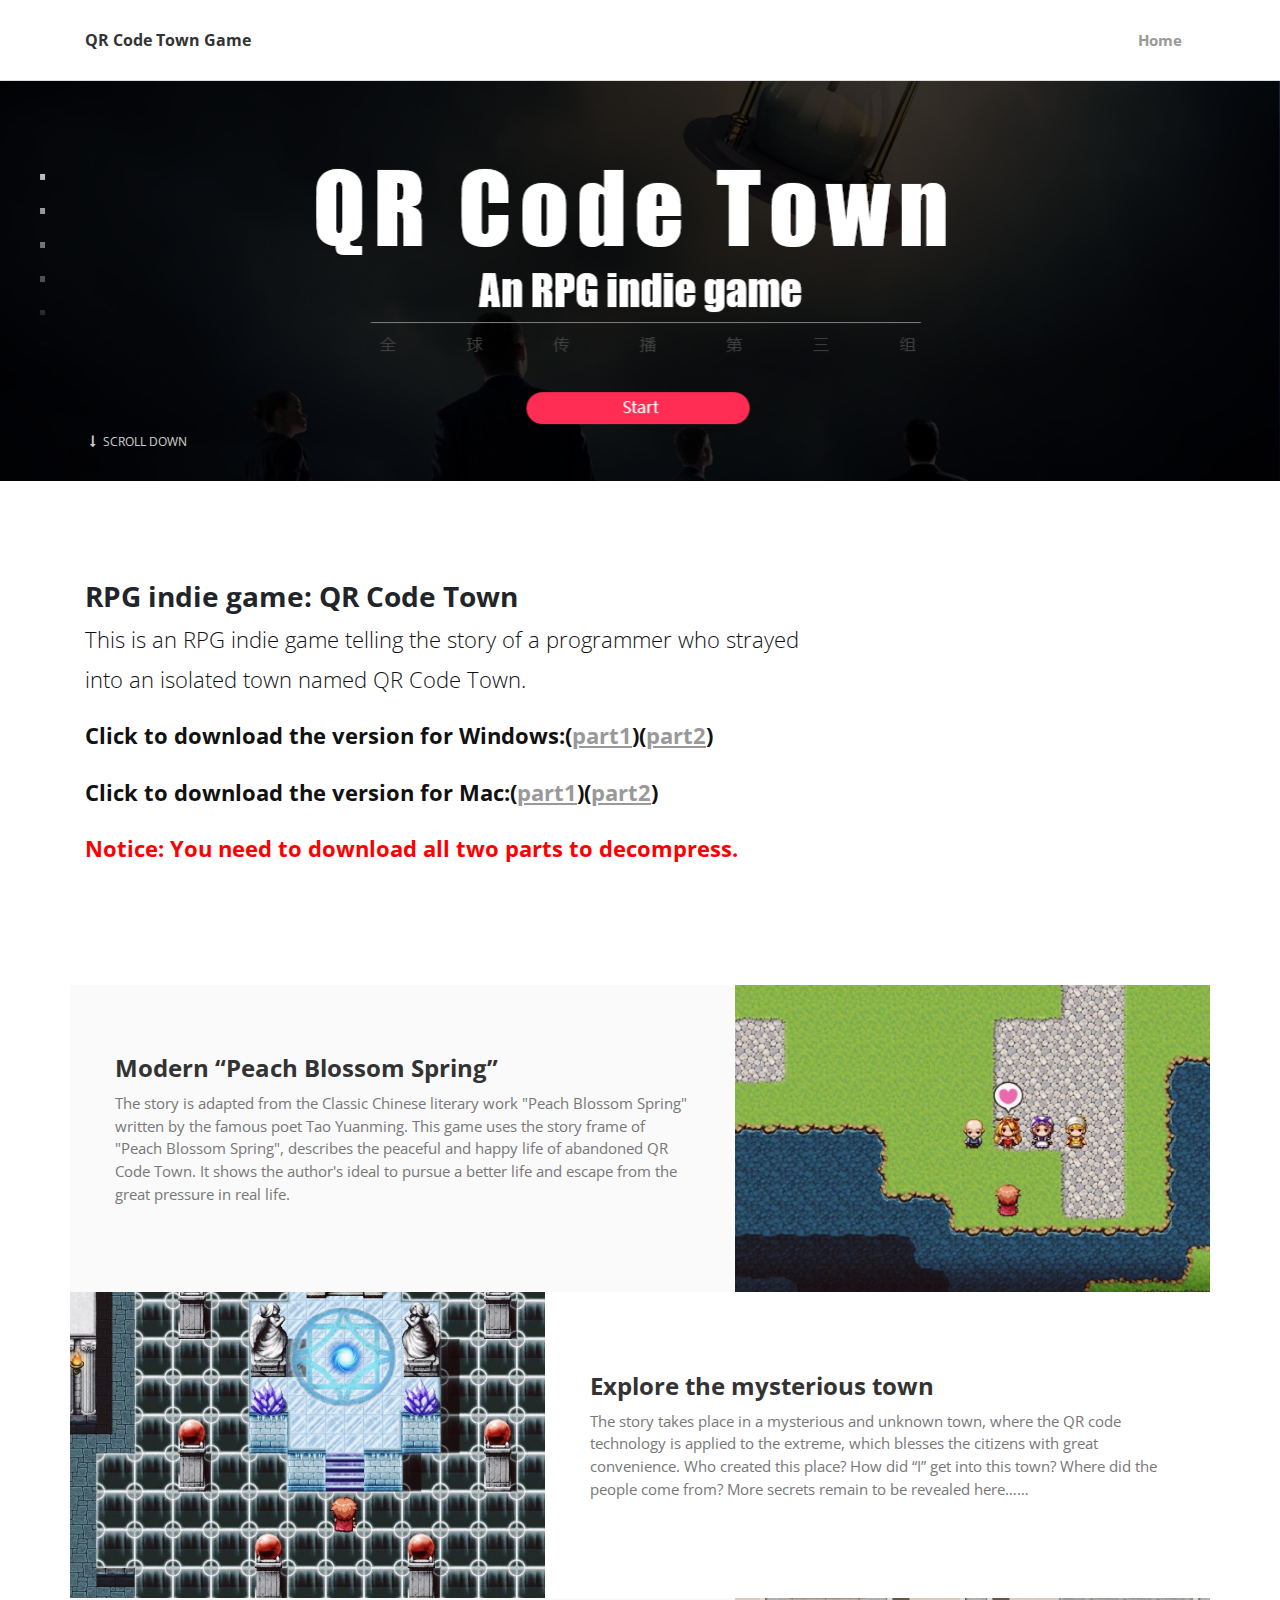
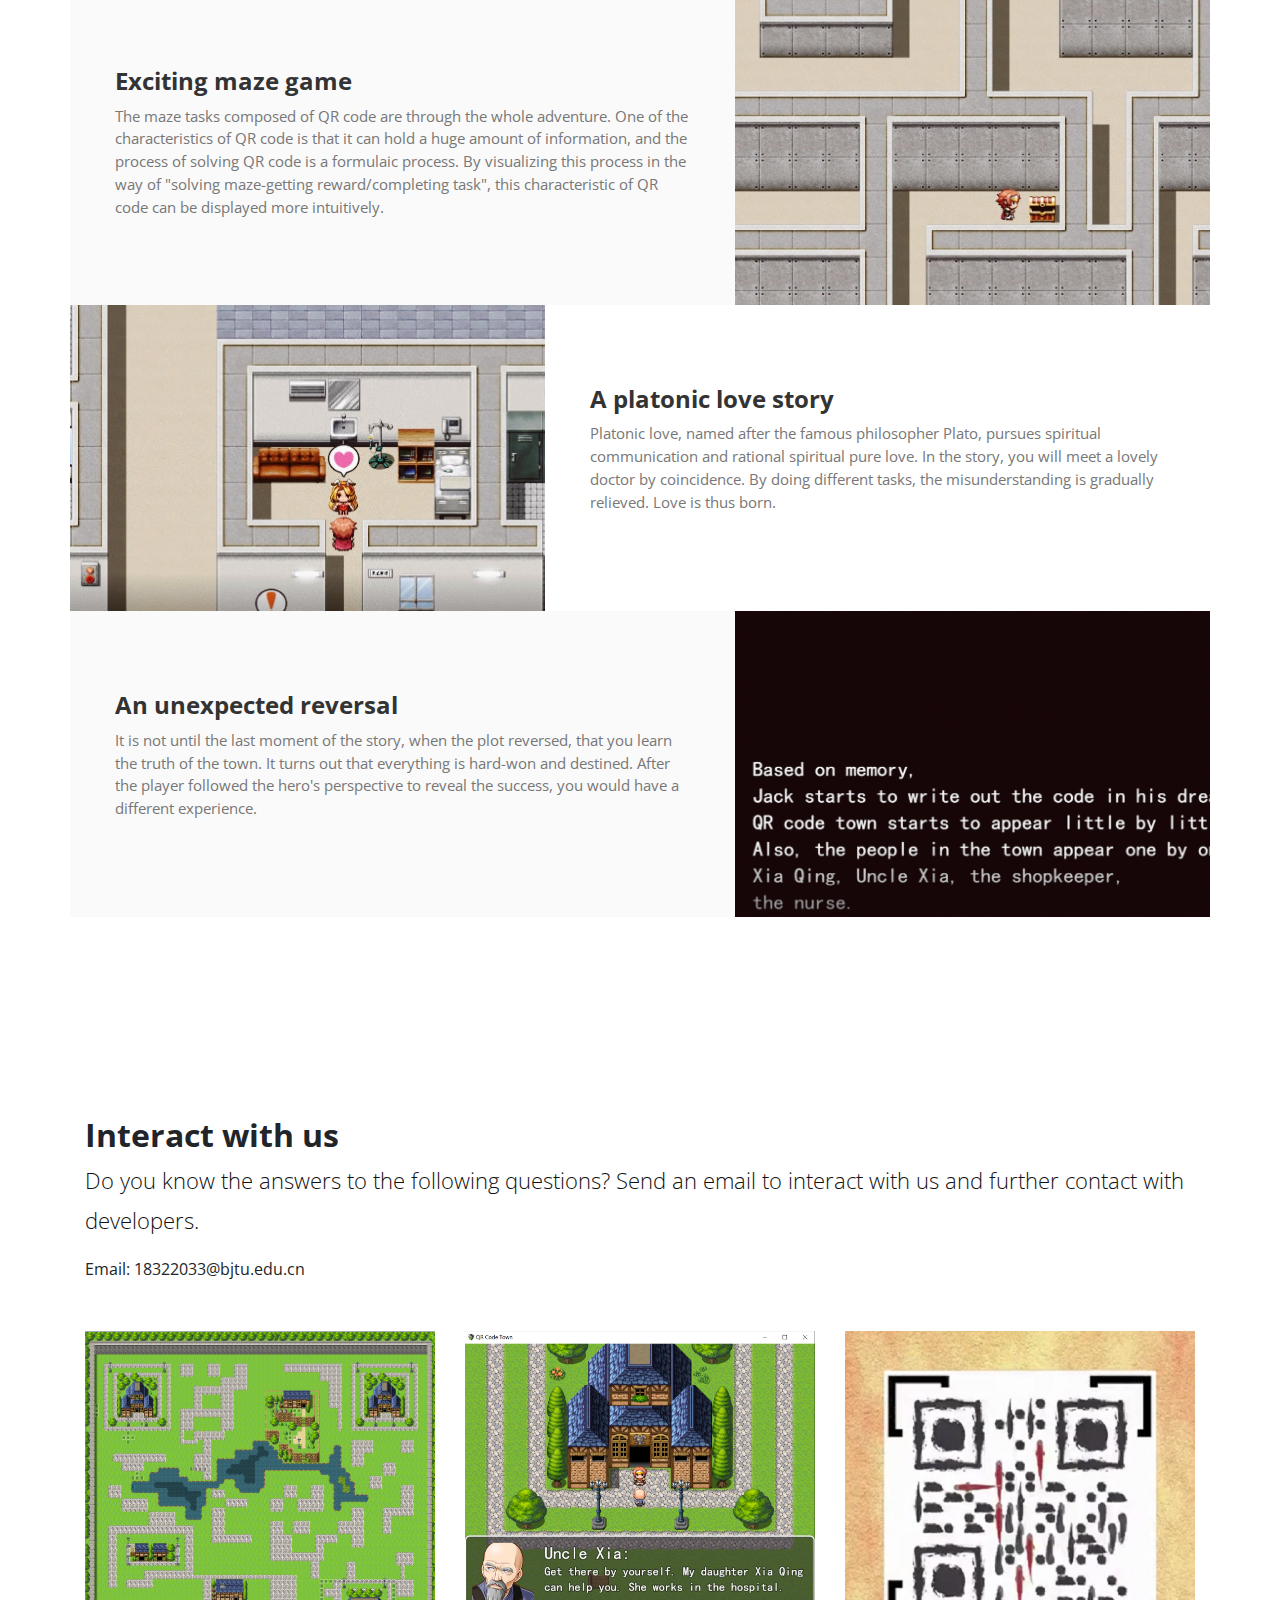
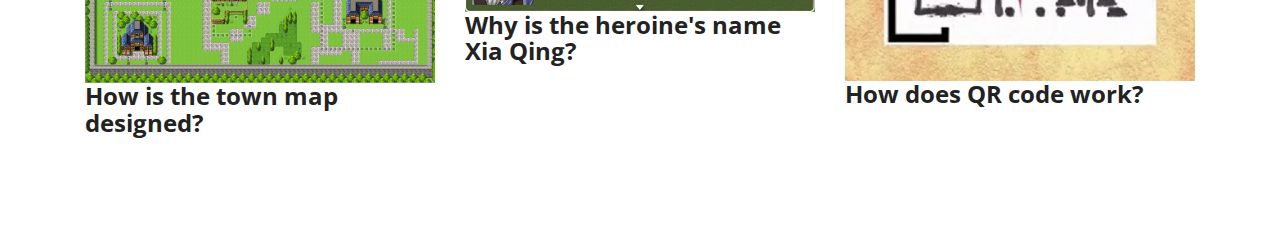
<file: index.html>
﻿<!DOCTYPE html>
<html>
  <head>
    <meta charset="utf-8">
    <meta http-equiv="X-UA-Compatible" content="IE=edge">
    <title>Home</title>
    <meta name="description" content="">
    <meta name="viewport" content="width=device-width, initial-scale=1">
    <meta name="robots" content="all,follow">
    <!-- Bootstrap CSS-->
    <link rel="stylesheet" href="vendor/bootstrap/css/bootstrap.min.css">
    <!-- Font Awesome CSS-->
    <link rel="stylesheet" href="vendor/font-awesome/css/font-awesome.min.css">
    <!-- Custom icon font-->
    <link rel="stylesheet" href="css/fontastic.css">
    <!-- Google fonts - Open Sans-->
    <link rel="stylesheet" href="https://fonts.googleapis.com/css?family=Open+Sans:300,400,700">
    <!-- Fancybox-->
    <link rel="stylesheet" href="vendor/@fancyapps/fancybox/jquery.fancybox.min.css">
    <!-- theme stylesheet-->
    <link rel="stylesheet" href="css/style.default.css" id="theme-stylesheet">
    <!-- Custom stylesheet - for your changes-->
    <link rel="stylesheet" href="css/custom.css">
    <!-- Favicon-->
    <link rel="shortcut icon" href="favicon.png">
    <!-- Tweaks for older IEs--><!--[if lt IE 9]>
        <script src="https://oss.maxcdn.com/html5shiv/3.7.3/html5shiv.min.js"></script>
        <script src="https://oss.maxcdn.com/respond/1.4.2/respond.min.js"></script><![endif]-->
  </head>
  <body>
    <header class="header">
      <!-- Main Navbar-->
      <nav class="navbar navbar-expand-lg">
        <div class="search-area">
          <div class="search-area-inner d-flex align-items-center justify-content-center">
            <div class="close-btn"><i class="icon-close"></i></div>
            <div class="row d-flex justify-content-center">
              <div class="col-md-8">
                <form action="#">
                  <div class="form-group">
                    <input type="search" name="search" id="search" placeholder="What are you looking for?">
                    <button type="submit" class="submit"><i class="icon-search-1"></i></button>
                  </div>
                </form>
              </div>
            </div>
          </div>
        </div>
        <div class="container">
          <!-- Navbar Brand -->
          <div class="navbar-header d-flex align-items-center justify-content-between">
            <!-- Navbar Brand --><a href="index.html" class="navbar-brand">QR Code Town Game</a>
            <!-- Toggle Button-->
            <button type="button" data-toggle="collapse" data-target="#navbarcollapse" aria-controls="navbarcollapse" aria-expanded="false" aria-label="Toggle navigation" class="navbar-toggler"><span></span><span></span><span></span></button>
          </div>
          <!-- Navbar Menu -->
          <div id="navbarcollapse" class="collapse navbar-collapse">
            <ul class="navbar-nav ml-auto">
              <li class="nav-item"><a href="index.html" class="nav-link active ">Home</a>
              </li>
            </ul>
          </div>
        </div>
      </nav>
    </header>
    <!-- Hero Section-->
    <section style="background: url(img/bg.png); background-size: cover; background-position: center center" class="hero">
      <div class="container">
        <div class="row">
          <div class="col-lg-7">

          </div>
        </div><a href=".intro" class="continue link-scroll"><i class="fa fa-long-arrow-down"></i> Scroll Down</a>
      </div>
    </section>
    <!-- Intro Section-->
    <section class="intro">
      <div class="container">
        <div class="row">
            <div class="col-lg-8">
                <h2 class="h3">RPG indie game: QR Code Town</h2>
                <p class="text-big">This is an RPG indie game telling the story of a programmer who strayed into an isolated town named QR Code Town.</p></a>
                <p class="text-big"><strong> Click to download the version for Windows:(<a href="download/QR Code Town-Windows.zip"><u>part1</u></a>)(<a href="download/QR Code Town-Windows.z01"><u>part2</u></a>) </strong></p>

                <p class="text-big"><strong> Click to download the version for Mac:(<a href="download/QR Code Town-Mac.zip"><u>part1</u></a>)(<a href="download/QR Code Town-Mac.z01"><u>part2</u></a>) </strong></p>

                <p class="text-big"><strong><font color="red"> Notice: You need to download all two parts to decompress. </font></strong></p>

                <p>
            </div>
        </div>
      </div>
    </section>
    <section class="featured-posts no-padding-top">
      <div class="container">
        <!-- Post-->
        <div class="row d-flex align-items-stretch">
          <div class="text col-lg-7">
            <div class="text-inner d-flex align-items-center">
              <div class="content">
                <header class="post-header">
                  <div class="category"></div>
                    <h2 class="h4">Modern “Peach Blossom Spring”</h2>
                </header>
                <p>The story is adapted from the Classic Chinese literary work "Peach Blossom Spring" written by the famous poet Tao Yuanming. This game uses the story frame of "Peach Blossom Spring", describes the peaceful and happy life of abandoned QR Code Town. It shows the author's ideal to pursue a better life and escape from the great pressure in real life.</p>
              </div>
            </div>
          </div>
          <div class="image col-lg-5"><img src="img/modern Peach Blossom Spring.jpg" alt="..."></div>
        </div>
        <!-- Post        -->
        <div class="row d-flex align-items-stretch">
          <div class="image col-lg-5"><img src="img/Explore the mysterious town.jpg" alt="..."></div>
          <div class="text col-lg-7">
            <div class="text-inner d-flex align-items-center">
              <div class="content">
                <header class="post-header">
                  <div class="category"></div>
                    <h2 class="h4">Explore the mysterious town</h2>
                </header>
                <p>The story takes place in a mysterious and unknown town, where the QR code technology is applied to the extreme, which blesses the citizens with great convenience. Who created this place? How did “I” get into this town? Where did the people come from? More secrets remain to be revealed here……</p>
              </div>
            </div>
          </div>
        </div>
        <!-- Post                            -->
        <div class="row d-flex align-items-stretch">
          <div class="text col-lg-7">
            <div class="text-inner d-flex align-items-center">
              <div class="content">
                <header class="post-header">
                  <div class="category"></div>
                    <h2 class="h4">Exciting maze game</h2>
                </header>
                <p>The maze tasks composed of QR code are through the whole adventure. One of the characteristics of QR code is that it can hold a huge amount of information, and the process of solving QR code is a formulaic process. By visualizing this process in the way of "solving maze-getting reward/completing task", this characteristic of QR code can be displayed more intuitively.</p>
              </div>
            </div>
          </div>
          <div class="image col-lg-5"><img src="img/Exciting maze game.jpg" alt="..."></div>
        </div>

                <!-- Post        -->
        <div class="row d-flex align-items-stretch">
          <div class="image col-lg-5"><img src="img/Platonic love story.jpg" alt="..."></div>
          <div class="text col-lg-7">
            <div class="text-inner d-flex align-items-center">
              <div class="content">
                <header class="post-header">
                  <div class="category"></div>
                  <h2 class="h4">A platonic love story</h2>
                </header>
                <p>Platonic love, named after the famous philosopher Plato, pursues spiritual communication and rational spiritual pure love. In the story, you will meet a lovely doctor by coincidence. By doing different tasks,  the misunderstanding is gradually relieved. Love is thus born.</p>
              </div>
            </div>
          </div>
        </div>

                <!-- Post                            -->
        <div class="row d-flex align-items-stretch">
          <div class="text col-lg-7">
            <div class="text-inner d-flex align-items-center">
              <div class="content">
                <header class="post-header">
                  <div class="category"></div>
                  <h2 class="h4">An unexpected reversal</h2>
                </header>
                <p>It is not until the last moment of the story, when the plot reversed, that you learn the truth of the town. It turns out that everything is hard-won and destined. After the player followed the hero's perspective to reveal the success, you would have a different experience.</p>
              </div>
            </div>
          </div>
          <div class="image col-lg-5"><img src="img/Amazing reversal.jpg" alt="..."></div>
        </div>

      </div>

    </section>

    <!-- Latest Posts -->
    <section class="latest-posts"> 
      <div class="container">
          <header>
              <h2>Interact with us</h2>
              <p class="text-big">Do you know the answers to the following questions? Send an email to interact with us and further contact with developers.</p>
              <p>Email: 18322033@bjtu.edu.cn</p>
          </header>
        <div class="row">
          <div class="post col-md-4">
            <div class="post-thumbnail"><img src="img/blog1.png" alt="..." class="img-fluid"></div>
            <div class="post-details">
              <h3 class="h4">How is the town map designed?</h3>
            </div>
          </div>
          <div class="post col-md-4">
            <div class="post-thumbnail"><img src="img/blog2.png" alt="..." class="img-fluid"></div>
            <div class="post-details">
              <h3 class="h4">Why is the heroine's name Xia Qing?</h3>
            </div>
          </div>
          <div class="post col-md-4">
            <div class="post-thumbnail"><img src="img/blog3.png" alt="..." class="img-fluid"></div>
            <div class="post-details">
                <h3 class="h4">How does QR code work?</h3>
            </div>
          </div>
        </div>
      </div>
    </section>

    <!-- Page Footer-->
    
    <!-- JavaScript files-->
    <script src="vendor/jquery/jquery.min.js"></script>
    <script src="vendor/popper.js/umd/popper.min.js"> </script>
    <script src="vendor/bootstrap/js/bootstrap.min.js"></script>
    <script src="vendor/jquery.cookie/jquery.cookie.js"> </script>
    <script src="vendor/@fancyapps/fancybox/jquery.fancybox.min.js"></script>
    <script src="js/front.js"></script>
  </body>
</html>
</file>
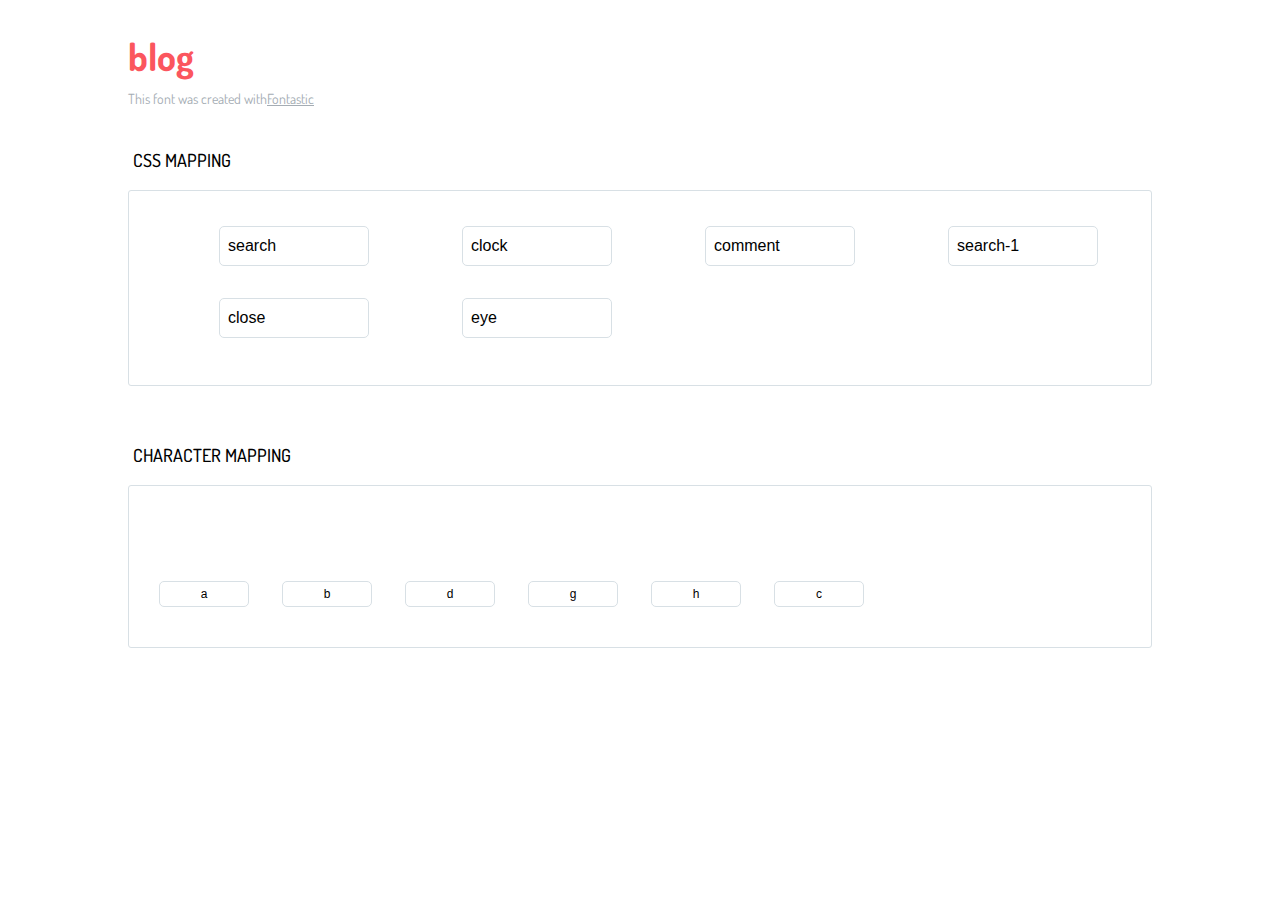
<file: icons-reference/icons-reference.html>
<!DOCTYPE html>
<html lang="en">
  <head>
    <meta charset="utf-8">
    <meta http-equiv="X-UA-Compatible" content="IE=edge,chrome=1">
    <meta name="viewport" content="width=device-width,initial-scale=1">
    <title>Font Reference - blog</title>
    <link href="http://fonts.googleapis.com/css?family=Dosis:400,500,700" rel="stylesheet" type="text/css">
    <link href="https://file.myfontastic.com/N4j4N7oxYtNKkKrJvxc3rZ/icons.css" rel="stylesheet">
    <style type="text/css">html,body,div,span,applet,object,iframe,h1,h2,h3,h4,h5,h6,p,blockquote,pre,a,abbr,acronym,address,big,cite,code,del,dfn,em,img,ins,kbd,q,s,samp,small,strike,strong,sub,sup,tt,var,dl,dt,dd,ol,ul,li,fieldset,form,label,legend,table,caption,tbody,tfoot,thead,tr,th,td{margin:0;padding:0;border:0;outline:0;font-weight:inherit;font-style:inherit;font-family:inherit;font-size:100%;vertical-align:baseline}body{line-height:1;color:#000;background:#fff}ol,ul{list-style:none}table{border-collapse:separate;border-spacing:0;vertical-align:middle}caption,th,td{text-align:left;font-weight:normal;vertical-align:middle}a img{border:none}*{-webkit-box-sizing:border-box;-moz-box-sizing:border-box;box-sizing:border-box}body{font-family:'Dosis','Tahoma',sans-serif}.container{margin:15px auto;width:80%}h1{margin:40px 0 20px;font-weight:700;font-size:38px;line-height:32px;color:#fb565e}h2{font-size:18px;padding:0 0 21px 5px;margin:45px 0 0 0;text-transform:uppercase;font-weight:500}.small{font-size:14px;color:#a5adb4;}.small a{color:#a5adb4;}.small a:hover{color:#fb565e}.glyphs.character-mapping{margin:0 0 20px 0;padding:20px 0 20px 30px;color:rgba(0,0,0,0.5);border:1px solid #d8e0e5;-webkit-border-radius:3px;border-radius:3px;}.glyphs.character-mapping li{margin:0 30px 20px 0;display:inline-block;width:90px}.glyphs.character-mapping .icon{margin:10px 0 10px 15px;padding:15px;position:relative;width:55px;height:55px;color:#162a36 !important;overflow:hidden;-webkit-border-radius:3px;border-radius:3px;font-size:32px;}.glyphs.character-mapping .icon svg{fill:#000}.glyphs.character-mapping input{margin:0;padding:5px 0;line-height:12px;font-size:12px;display:block;width:100%;border:1px solid #d8e0e5;-webkit-border-radius:5px;border-radius:5px;text-align:center;outline:0;}.glyphs.character-mapping input:focus{border:1px solid #fbde4a;-webkit-box-shadow:inset 0 0 3px #fbde4a;box-shadow:inset 0 0 3px #fbde4a}.glyphs.character-mapping input:hover{-webkit-box-shadow:inset 0 0 3px #fbde4a;box-shadow:inset 0 0 3px #fbde4a}.glyphs.css-mapping{margin:0 0 60px 0;padding:30px 0 20px 30px;color:rgba(0,0,0,0.5);border:1px solid #d8e0e5;-webkit-border-radius:3px;border-radius:3px;}.glyphs.css-mapping li{margin:0 30px 20px 0;padding:0;display:inline-block;overflow:hidden}.glyphs.css-mapping .icon{margin:0;margin-right:10px;padding:13px;height:50px;width:50px;color:#162a36 !important;overflow:hidden;float:left;font-size:24px}.glyphs.css-mapping input{margin:0;margin-top:5px;padding:8px;line-height:16px;font-size:16px;display:block;width:150px;height:40px;border:1px solid #d8e0e5;-webkit-border-radius:5px;border-radius:5px;background:#fff;outline:0;float:right;}.glyphs.css-mapping input:focus{border:1px solid #fbde4a;-webkit-box-shadow:inset 0 0 3px #fbde4a;box-shadow:inset 0 0 3px #fbde4a}.glyphs.css-mapping input:hover{-webkit-box-shadow:inset 0 0 3px #fbde4a;box-shadow:inset 0 0 3px #fbde4a}</style>
  </head>
  <body>
    <div class="container">
      <h1>blog</h1>
      <p class="small">This font was created with<a href="http://fontastic.me/">Fontastic</a></p>
      <h2>CSS mapping</h2>
      <ul class="glyphs css-mapping">
        <li>
          <div class="icon icon-search"></div>
          <input type="text" readonly="readonly" value="search">
        </li>
        <li>
          <div class="icon icon-clock"></div>
          <input type="text" readonly="readonly" value="clock">
        </li>
        <li>
          <div class="icon icon-comment"></div>
          <input type="text" readonly="readonly" value="comment">
        </li>
        <li>
          <div class="icon icon-search-1"></div>
          <input type="text" readonly="readonly" value="search-1">
        </li>
        <li>
          <div class="icon icon-close"></div>
          <input type="text" readonly="readonly" value="close">
        </li>
        <li>
          <div class="icon icon-eye"></div>
          <input type="text" readonly="readonly" value="eye">
        </li>
      </ul>
      <h2>Character mapping</h2>
      <ul class="glyphs character-mapping">
        <li>
          <div data-icon="a" class="icon"></div>
          <input type="text" readonly="readonly" value="a">
        </li>
        <li>
          <div data-icon="b" class="icon"></div>
          <input type="text" readonly="readonly" value="b">
        </li>
        <li>
          <div data-icon="d" class="icon"></div>
          <input type="text" readonly="readonly" value="d">
        </li>
        <li>
          <div data-icon="g" class="icon"></div>
          <input type="text" readonly="readonly" value="g">
        </li>
        <li>
          <div data-icon="h" class="icon"></div>
          <input type="text" readonly="readonly" value="h">
        </li>
        <li>
          <div data-icon="c" class="icon"></div>
          <input type="text" readonly="readonly" value="c">
        </li>
      </ul>
    </div>
    <script>(function() {
  var glyphs, i, len, ref;

  ref = document.getElementsByClassName('glyphs');
  for (i = 0, len = ref.length; i < len; i++) {
    glyphs = ref[i];
    glyphs.addEventListener('click', function(event) {
      if (event.target.tagName === 'INPUT') {
        return event.target.select();
      }
    });
  }

}).call(this);

    </script>
  </body>
</html>
</file>
<file: css/fontastic.css>
@charset "UTF-8";

@font-face {
  font-family: "blog";
  src:url("../fonts/blog.eot");
  src:url("../fonts/blog.eot?#iefix") format("embedded-opentype"),
    url("../fonts/blog.woff") format("woff"),
    url("../fonts/blog.ttf") format("truetype"),
    url("../fonts/blog.svg#blog") format("svg");
  font-weight: normal;
  font-style: normal;

}

[data-icon]:before {
  font-family: "blog" !important;
  content: attr(data-icon);
  font-style: normal !important;
  font-weight: normal !important;
  font-variant: normal !important;
  text-transform: none !important;
  speak: none;
  line-height: 1;
  -webkit-font-smoothing: antialiased;
  -moz-osx-font-smoothing: grayscale;
}

[class^="icon-"]:before,
[class*=" icon-"]:before {
  font-family: "blog" !important;
  font-style: normal !important;
  font-weight: normal !important;
  font-variant: normal !important;
  text-transform: none !important;
  speak: none;
  line-height: 1;
  -webkit-font-smoothing: antialiased;
  -moz-osx-font-smoothing: grayscale;
}

.icon-search:before {
  content: "\61";
}
.icon-clock:before {
  content: "\62";
}
.icon-comment:before {
  content: "\64";
}
.icon-search-1:before {
  content: "\67";
}
.icon-close:before {
  content: "\68";
}
.icon-eye:before {
  content: "\63";
}
</file>
<file: css/style.default.css>
/*

* =====================
* GENERAL
* =====================
*/
.text-bold {
  font-weight: 700;
}

.text-small {
  font-size: 0.9rem;
}

body {
  overflow-x: hidden;
}

strong {
  font-weight: 700;
}

a,
i,
span {
  display: inline-block;
  text-decoration: none;
  -webkit-transition: all 0.3s;
  transition: all 0.3s;
}

a:hover, a:focus,
i:hover,
i:focus,
span:hover,
span:focus {
  text-decoration: none;
}

a i {
  -webkit-transition: none;
  transition: none;
}

ul {
  margin: 0;
  padding: 0;
}

section {
  padding: 100px 0;
  overflow-x: hidden;
}

button,
input {
  outline: none !important;
  font-family: "Open Sans", sans-serif;
}

button {
  cursor: pointer;
}

main,
aside {
  padding: 50px 0 100px;
}

h1 a {
  margin-left: 10px;
  font-size: 0.9em;
  opacity: 0;
  -webkit-transition: all 0.3s;
  transition: all 0.3s;
  color: #555;
  text-decoration: none;
}

h1:hover a {
  opacity: 1;
}

.page-header {
  padding-top: 20px;
  padding-bottom: 20px;
  background: #fafafa;
  margin-top: 30px;
}

.page-header h2 {
  margin-bottom: 0;
}

.animsition {
  z-index: 9999;
}

.widget {
  margin-bottom: 40px;
  padding: 30px;
  border: 1px solid #eee;
}

.widget header {
  margin-bottom: 20px;
}
.tlinks{text-indent:-9999px;height:0;line-height:0;font-size:0;overflow:hidden;}
.category a {
  color: #999;
  letter-spacing: 0.08em;
  font-weight: 700;
  text-transform: uppercase;
  text-decoration: none;
  font-size: 13px;
}

.category a::after {
  content: ',';
  color: #ddd;
  display: inline-block;
  margin-right: 5px;
}

.category a:last-of-type::after {
  display: none;
}

.category a:hover {
  color: #000;
}

i[class*="icon-"] {
  -webkit-transform: translateY(3px);
  transform: translateY(3px);
}

#style-switch-button {
  z-index: 9999 !important;
}

/*=== Helpers ===*/
.bg-red {
  background: #ff7676 !important;
  color: #fff;
}

.bg-red:hover {
  color: #fff;
}

.bg-blue {
  background: #85b4f2 !important;
  color: #fff;
}

.bg-blue:hover {
  color: #fff;
}

.bg-yellow {
  background: #ffc107 !important;
  color: #fff;
}

.bg-yellow:hover {
  color: #fff;
}

.bg-green {
  background: #54e69d !important;
  color: #fff;
}

.bg-green:hover {
  color: #fff;
}

.bg-orange {
  background: #ffc36d !important;
  color: #fff;
}

.bg-orange:hover {
  color: #fff;
}

.bg-violet {
  background: #796AEE !important;
  color: #fff;
}

.bg-violet:hover {
  color: #fff;
}

.bg-gray {
  background: #ced4da !important;
}

.bg-white {
  background: #fff !important;
}

.text-red {
  color: #ff7676;
}

.text-red:hover {
  color: #ff7676;
}

.text-yellow {
  color: #ffc107;
}

.text-yellow:hover {
  color: #ffc107;
}

.text-green {
  color: #54e69d;
}

.text-green:hover {
  color: #54e69d;
}

.text-orange {
  color: #ffc36d;
}

.text-orange:hover {
  color: #ffc36d;
}

.text-violet {
  color: #796AEE;
}

.text-violet:hover {
  color: #796AEE;
}

.text-blue {
  color: #85b4f2;
}

.text-blue:hover {
  color: #85b4f2;
}

.text-gray {
  color: #999;
}

.text-gray:hover {
  color: #999;
}

.text-white {
  color: #fff;
}

.no-padding {
  padding: 0 !important;
}

.no-padding-bottom {
  padding-bottom: 0 !important;
}

.no-padding-top {
  padding-top: 0 !important;
}

.no-margin {
  margin: 0 !important;
}

.no-margin-bottom {
  margin-bottom: 0 !important;
}

.no-margin-top {
  margin-top: 0 !important;
}

.padding-small {
  padding: 100px 0;
}

.btn {
  border-radius: 0 !important;
}

.badge {
  font-weight: 300;
}

.badge-rounded {
  border-radius: 50px;
}

.heading-light {
  font-weight: 300 !important;
}

.heading-medium {
  font-weight: 400 !important;
}

.pagination-template li.page-item {
  margin: 0 5px;
}

.pagination-template a.page-link {
  width: 40px;
  height: 40px;
  line-height: 27px;
  border-radius: 50% !important;
  border: 1px solid #ddd;
  color: #555;
  text-align: center;
}

.pagination-template a.page-link:hover, .pagination-template a.page-link.active {
  background: #f5f5f5;
}

.text-primary {
  color: #999 !important;
}

p.text-hero {
  font-size: 1.2em;
}

p.text-hero i {
  font-size: 1.2em;
}

p.small-text-hero {
  font-size: 1em;
}

h1,
h2,
h3,
h4,
h5,
h6 {
  margin-bottom: 15px;
}

.pagination-template li.page-item {
  margin: 0 5px;
}

.pagination-template a.page-link {
  width: 40px;
  height: 40px;
  line-height: 27px;
  border-radius: 50% !important;
  border: none;
  color: #555;
  text-align: center;
}

.pagination-template a.page-link:hover, .pagination-template a.page-link.active {
  background: #eee;
}

.container-fluid {
  width: 100%;
}

.text-big {
  font-size: 1.4em;
  font-weight: 300;
  line-height: 1.8em;
  color: #111;
}

a.hero-link {
  color: inherit !important;
  text-transform: uppercase;
  font-size: 1em;
  text-decoration: none !important;
  margin-top: 20px;
  font-weight: 300;
}

a.hero-link::after {
  content: '';
  width: 100%;
  height: 1px;
  display: block;
  background: #fff;
  -webkit-transition: all 0.3s;
  transition: all 0.3s;
}

a.hero-link:hover {
  color: #999 !important;
}

a.hero-link:hover::after {
  background: #999;
}

div[class*="-btn"] {
  cursor: pointer;
}

/* General Media Query ------------------------------------- */
@media (max-width: 767px) {
  nav.navbar .search-btn {
    margin-left: 0;
    padding-left: 0;
    border-left: none;
  }
}

@media (max-width: 575px) {
  nav.navbar .container {
    width: 100%;
  }
  .breadcrumb li {
    display: block;
    width: 100%;
    text-align: center;
  }
}

/*
* ==========================================================
*     NAVBAR
* ==========================================================
*/
.navbar {
  background: #fff;
  padding-top: 20px !important;
  padding-bottom: 20px !important;
  z-index: 9998;
  border-bottom: 1px solid #ddd;
}

.navbar .langs a:first-of-type,
.navbar .search-btn {
  margin-left: 20px;
  padding-left: 20px;
  border-left: 1px solid #ddd;
  height: 20px;
  line-height: 20px;
}

.navbar .search-btn {
  color: #333;
  font-size: 0.9em;
}

.navbar .navbar-toggler {
  margin-top: 5px;
}

.navbar .navbar-toggler span {
  width: 20px;
  height: 2px;
  background: #222;
  margin-bottom: 4px;
  display: block;
}

.navbar .navbar-toggler span:last-of-type {
  margin-bottom: 0;
}

.navbar .navbar-toggler.active span {
  margin: 0;
}

.navbar .navbar-toggler.active span:first-of-type {
  -webkit-transform: rotate(45deg) translate(3px);
  transform: rotate(45deg) translate(3px);
}

.navbar .navbar-toggler.active span:nth-of-type(2) {
  opacity: 0;
}

.navbar .navbar-toggler.active span:last-of-type {
  -webkit-transform: rotate(-45deg) translate(3px);
  transform: rotate(-45deg) translate(3px);
}

.navbar .langs a {
  font-size: 0.8em;
  color: #aaa;
  font-weight: 700;
}

.navbar .langs a.active {
  color: #333;
}

.navbar .langs span {
  width: 15px;
  height: 1px;
  background: #ddd;
  margin: 0 5px;
}

.navbar .search-area {
  display: none;
  z-index: 9999;
}

.navbar .search-area-inner {
  position: fixed;
  top: 0;
  right: 0;
  width: 100vw;
  height: 100vh;
  background: rgba(255, 255, 255, 0.99);
  padding: 20px !important;
}

.navbar .search-area-inner .close-btn {
  position: absolute;
  top: 20px;
  right: 20px;
}

.navbar .search-area-inner .row {
  width: 100%;
}

.navbar .search-area-inner .form-group {
  position: relative;
}

.navbar .search-area-inner .submit {
  background: none;
  border: none;
  position: absolute;
  right: 10px;
  bottom: 15px;
}

.navbar .search-area-inner input {
  width: 100%;
  border: none;
  border-bottom: 1px solid #ddd;
  background: none;
  padding: 10px 0;
  font-size: 1.6em;
  font-weight: 300;
  font-family: "Open Sans", sans-serif;
}

.navbar .search-area-inner input::-moz-placeholder {
  font-family: "Open Sans", sans-serif;
  color: #555;
  font-weight: 300;
  font-size: 1.1em;
}

.navbar .search-area-inner input::-webkit-input-placeholder {
  font-family: "Open Sans", sans-serif;
  color: #555;
  font-weight: 300;
  font-size: 1.1em;
}

.navbar .search-area-inner input:-ms-input-placeholder {
  font-family: "Open Sans", sans-serif;
  color: #555;
  font-weight: 300;
  font-size: 1.1em;
}

.navbar .navbar-nav a.nav-link {
  color: #333;
  margin: 0 5px;
  font-weight: 400;
  font-size: 0.95em;
}

.navbar .navbar-nav a.nav-link:hover {
  color: #999;
}

.navbar .navbar-nav a.nav-link.active {
  color: #999;
  font-weight: bold;
}

/* Navbar Media Query ------------------------------------- */
@media (max-width: 991px) {
  nav.navbar .navbar-header {
    width: 100%;
  }
  nav.navbar::after {
    width: 100%;
  }
  nav.navbar.active::after {
    width: calc(100% - 170px);
  }
  nav.navbar .search-area {
    font-size: 0.75em;
  }
}

/*
* ==========================================================
*     HERO SECTION
* ==========================================================
*/
section.hero {
  padding: 0;
  color: #fff;
}

section.hero .container {
  padding: 200px 20px;
  position: relative;
}

section.hero h1 {
  line-height: 1.2em;
}

section.hero .continue {
  position: absolute;
  bottom: 30px;
  left: 20px;
  text-decoration: none !important;
  color: inherit !important;
  text-transform: uppercase;
  font-size: 0.75em;
  opacity: 0.8;
}

section.hero .continue i {
  margin-right: 5px;
}

/* Hero Section Media Query ------------------------------------- */
@media (max-width: 767px) {
  section.hero .container {
    padding: 150px 20px;
  }
}

/*
* ==========================================================
*     FEATURED POSTS SECTION
* ==========================================================
*/
section.featured-posts .row:nth-of-type(odd) .text {
  background: #fafafa;
}

section.featured-posts .row:last-of-type {
  margin-bottom: 0;
}

section.featured-posts p {
  font-weight: 400;
  color: #777;
  font-size: 0.95em;
}

section.featured-posts .text-inner {
  padding: 70px 30px;
  height: 100%;
  -webkit-transition: all 0.3s;
  transition: all 0.3s;
}

section.featured-posts a {
  color: inherit;
  text-decoration: none;
}

section.featured-posts h2 {
  line-height: 1.1em;
  color: #333;
  -webkit-transition: all 0.3s;
  transition: all 0.3s;
}

section.featured-posts h2:hover {
  color: #555;
}

section.featured-posts .avatar {
  max-width: 40px;
  min-width: 40px;
  height: 40px;
  overflow: hidden;
  border-radius: 50%;
  margin-right: 10px;
}

section.featured-posts .title,
section.featured-posts .date,
section.featured-posts .comments {
  font-size: 0.8em;
  font-weight: 400;
  color: #999;
}

section.featured-posts .title i,
section.featured-posts .date i,
section.featured-posts .comments i {
  margin-right: 5px;
}

section.featured-posts .title::after,
section.featured-posts .date::after,
section.featured-posts .comments::after {
  content: '|';
  display: inline-block;
  margin: 0 7px;
  font-size: 0.9em;
  color: #ccc;
}

section.featured-posts .comments::after {
  display: none;
}

section.featured-posts .image {
  max-height: 200px;
  width: auto;
  overflow: hidden;
  padding: 0;
}

section.featured-posts .image img {
  height: 100%;
}

section.featured-posts .post-header {
  margin-bottom: 10px;
}

section.featured-posts .post-footer {
  margin-top: 30px;
}

/* Featured Posts Section Media Query ------------------------------------- */
@media (max-width: 991px) {
  section.featured-posts .image {
    -webkit-box-ordinal-group: 2;
    -ms-flex-order: 1;
    order: 1;
    max-height: 300px;
    min-height: auto !important;
  }
  section.featured-posts .image img {
    width: 100%;
    height: auto !important;
  }
  section.featured-posts .text {
    -webkit-box-ordinal-group: 3;
    -ms-flex-order: 2;
    order: 2;
  }
}

@media (max-width: 575px) {
  section.featured-posts .post-footer {
    font-size: 0.9em;
  }
}

@media (max-width: 350px) {
  section.featured-posts .text-inner {
    padding: 15px;
  }
  section.featured-posts .post-footer {
    font-size: 0.75em;
  }
}

/*
* ==========================================================
*     DIVIDER SECTION
* ==========================================================
*/
section.divider {
  color: #fff;
}

/*
* ==========================================================
*     LATEST SECTION
* ==========================================================
*/
section.latest-posts header {
  margin-bottom: 50px;
}

.post-meta {
  margin: 10px 0;
  font-size: 0.8em;
}

.post-meta .date {
  text-transform: uppercase;
  font-weight: 400;
}

.post-meta .date::after {
  display: none;
}

.post p:not(.lead) {
  font-weight: 400;
  color: #777;
  font-size: 0.95em;
}

.post a {
  text-decoration: none;
}

.post a:hover, .post a:focus {
  text-decoration: none;
}

.post h3 {
  line-height: 1.1em;
  color: #222;
  -webkit-transition: all 0.3s;
  transition: all 0.3s;
  margin-bottom: 1rem;
}

.post h3:hover {
  color: #555;
}

.post .category a {
  color: #999;
  letter-spacing: 0.05em;
  font-weight: 700;
  text-transform: uppercase;
  text-decoration: none;
}

.post .date {
  letter-spacing: 0.05em;
  font-weight: 400;
  text-transform: uppercase;
  color: #aaa;
}

.post .avatar {
  max-width: 40px;
  min-width: 40px;
  height: 40px;
  overflow: hidden;
  border-radius: 50%;
  margin-right: 10px;
}

.post .title,
.post .date,
.post .comments,
.post .views {
  font-weight: 400;
  color: #999;
  text-transform: capitalize;
}

.post .title i,
.post .date i,
.post .comments i,
.post .views i {
  margin-right: 5px;
  font-size: 1.1em;
}

.post .title::after,
.post .date::after,
.post .comments::after,
.post .views::after {
  content: '|';
  display: inline-block;
  margin: 0 7px;
  font-size: 0.9em;
  color: #ccc;
}

.post .post-tags {
  margin-top: 30px;
}

.post .post-tags .tag {
  padding: 5px 25px;
  border: 1px solid #ddd;
  margin: 5px;
  color: #777;
  font-size: 0.75em;
  text-transform: uppercase;
  font-weight: 600;
  text-decoration: none;
  border-radius: 50px;
}

.post .post-tags .tag:hover {
  background: #999;
  color: #fff;
  border-color: #999;
}

.post .meta-last::after {
  display: none;
}

/* Latest Posts Section Media Query ------------------------------------- */
@media (max-width: 767px) {
  .post {
    margin-bottom: 40px;
  }
  .post:last-of-type {
    margin-bottom: 0;
  }
}

/*
* ==========================================================
*     NEWSLETTER SECTION
* ==========================================================
*/
section.newsletter .form-group {
  position: relative;
}

section.newsletter input {
  width: 100%;
  height: 60px;
  line-height: 60px;
  padding: 0 15px;
  border: 1px solid #111;
  font-size: 1.1em;
  font-family: "Open Sans", sans-serif;
  font-weight: 300;
}

section.newsletter .submit {
  height: 60px;
  padding: 0 30px;
  line-height: 60px;
  background: #111;
  border: 1px solid #111;
  color: #fff;
  position: absolute;
  top: 0;
  right: 0;
  font-family: "Open Sans", sans-serif;
}

/* Newsletter Section Media Query ------------------------------------- */
@media (max-width: 575px) {
  section.newsletter input {
    font-size: 0.95em;
    width: 100%;
  }
  section.newsletter .submit {
    position: static;
    width: 100%;
    margin-top: 10px;
  }
}

/*
* ==========================================================
*     GALLERY SECTION
* ==========================================================
*/
section.gallery .mix {
  padding: 0;
  max-height: 200px;
  overflow: hidden;
}

section.gallery a {
  outline: none;
  width: 100%;
  height: 100%;
}

section.gallery a img {
  min-height: 100%;
  width: 100%;
}

section.gallery .item {
  position: relative;
  width: 100%;
  height: 100%;
}

section.gallery .item:hover .overlay {
  opacity: 1;
}

section.gallery .item:hover i {
  opacity: 1;
  -webkit-transform: none;
  transform: none;
}

section.gallery .overlay {
  position: absolute;
  top: 0;
  right: 0;
  width: 100%;
  height: 100%;
  background: rgba(153, 153, 153, 0.7);
  color: #fff;
  opacity: 0;
  -webkit-transition: all 0.5s;
  transition: all 0.5s;
}

section.gallery .overlay i {
  -webkit-transform: translateY(20px);
  transform: translateY(20px);
  -webkit-transition: all 0.5s;
  transition: all 0.5s;
  opacity: 0;
  font-size: 2em;
}

/*
* ==========================================================
*     FOOTER
* ==========================================================
*/
footer.main-footer {
  background: #0e0e0e;
  padding: 100px 0 0;
  color: #fff;
}

footer.main-footer .contact-details p {
  font-weight: 300;
  color: #fff;
  margin-bottom: 5px;
  font-size: 0.95em;
}

footer.main-footer .contact-details a {
  text-decoration: underline;
  margin-bottom: 0;
}

footer.main-footer a {
  color: inherit;
  font-weight: 300;
  margin-bottom: 7px;
}

footer.main-footer a:hover, footer.main-footer a:focus {
  color: #999;
}

footer.main-footer ul {
  margin-right: 30px;
}

footer.main-footer .list-unstyled a {
  font-size: 0.95em;
}

footer.main-footer .latest-posts .image {
  max-width: 50px;
  padding: 4px;
  border: 2px solid #333;
  margin-right: 10px;
}

footer.main-footer .latest-posts a {
  font-size: 0.95em;
  text-decoration: none;
}

footer.main-footer .latest-posts a:hover {
  color: #fff;
}

footer.main-footer .latest-posts strong {
  display: block;
}

footer.main-footer .latest-posts .date {
  font-size: 0.85em;
  color: #aaa;
}

footer.main-footer .copyrights {
  background: #090909;
  margin-top: 100px;
  padding: 20px 0;
  font-size: 0.9em;
}

footer.main-footer .copyrights * {
  margin-bottom: 0;
}

footer.main-footer .social-menu {
  margin-top: 20px;
}

footer.main-footer .social-menu li {
  padding: 0 5px;
}

footer.main-footer .date::after,
footer.main-footer .title::after {
  display: none !important;
}

/* Footer Media Query ------------------------------------- */
@media (max-width: 767px) {
  footer.main-footer div[class*="col-"] {
    margin-bottom: 40px;
  }
  footer.main-footer div[class*="col-"]:last-of-type {
    margin-bottom: 0;
  }
  footer.main-footer .latest-posts > a {
    width: 100%;
    margin-bottom: 20px;
  }
  footer.main-footer .copyrights div[class*="col-"] {
    margin-bottom: 20px;
    text-align: center !important;
  }
  footer.main-footer .copyrights div[class*="col-"]:last-of-type {
    margin-bottom: 0;
  }
}

main.posts-listing {
  padding-top: 50px;
  padding-left: 0;
  padding-right: 0;
}

main.posts-listing .post {
  margin-bottom: 50px;
}

main.posts-listing .post-footer {
  font-size: 0.8em;
}

.widget.search .form-group {
  position: relative;
}

.widget.search input {
  width: 100%;
  height: 40px;
  line-height: 40px;
  border: none;
  border-bottom: 1px solid #ddd;
  font-size: 0.95em;
  font-family: "Open Sans", sans-serif;
  font-weight: 400;
  background: none;
}

.widget.search input::-moz-placeholder {
  color: #aaa;
  font-family: "Open Sans", sans-serif;
}

.widget.search input::-webkit-input-placeholder {
  color: #aaa;
  font-family: "Open Sans", sans-serif;
}

.widget.search input:-ms-input-placeholder {
  color: #aaa;
  font-family: "Open Sans", sans-serif;
}

.widget.search .submit {
  height: 40px;
  padding: 0;
  line-height: 40px;
  background: none;
  border: none;
  color: #555;
  font-size: 0.9em;
  position: absolute;
  top: 0;
  right: 0;
}

.widget.latest-posts a {
  display: block;
  color: #555;
  text-decoration: none;
}

.widget.latest-posts a:hover {
  color: #000;
}

.widget.latest-posts .image {
  min-width: 60px;
  max-width: 60px;
  height: 60px;
  overflow: hidden;
  margin-right: 20px;
}

.widget.latest-posts .item {
  margin-bottom: 20px;
}

.widget.latest-posts strong {
  font-size: 0.95em;
  display: block;
  line-height: 1em;
}

.widget.latest-posts .views,
.widget.latest-posts .comments {
  font-size: 0.8em;
  font-weight: 400;
  color: #bbb;
  margin-top: 10px;
}

.widget.latest-posts .views i,
.widget.latest-posts .comments i {
  margin-right: 5px;
}

.widget.latest-posts .views::after,
.widget.latest-posts .comments::after {
  content: '|';
  display: inline-block;
  margin: 0 7px;
  font-size: 0.9em;
  color: #ccc;
}

.widget.latest-posts .comments::after {
  display: none;
}

.widget.categories .item {
  background: #fafafa;
  padding: 10px;
  color: #777;
  font-weight: 700;
}

.widget.categories .item:nth-of-type(2n+2) {
  background: none;
}

.widget.categories .item a {
  color: inherit;
  font-size: 0.95em;
}

.widget.categories .item a:hover {
  color: #000;
  text-decoration: none;
}

.widget.categories .item span {
  font-size: 0.9em;
  color: #aaa;
}

.widget.tags .tag {
  padding: 5px 25px;
  border: 1px solid #ddd;
  margin: 5px 0;
  color: #777;
  font-size: 0.75em;
  text-transform: uppercase;
  font-weight: 600;
  text-decoration: none;
  border-radius: 50px;
}

.widget.tags .tag:hover {
  background: #999;
  color: #fff;
  border-color: #999;
}

.blog-post {
  padding-left: 0;
  padding-right: 0;
}

.blog-post .post-footer {
  font-size: 0.8em;
}

.blog-post .post-thumbnail img {
  width: 100%;
  margin-bottom: 10px;
}

.blog-post h1 {
  color: #444;
  line-height: 1.1em;
}

.blog-post h1:hover {
  color: #444;
}

.blog-post .post-footer {
  margin-top: 20px;
}

.blog-post .post-body {
  margin-top: 40px;
}

.blog-post .post-body h2,
.blog-post .post-body h3,
.blog-post .post-body h4,
.blog-post .post-body h5,
.blog-post .post-body h6 {
  color: #333;
}

.blog-post .post-body p {
  margin-bottom: 30px;
}

.blog-post .post-body p:not(.lead) {
  font-size: 1em;
  line-height: 1.7em;
  color: #555;
}

.blog-post .posts-nav {
  margin-top: 50px;
  color: #777;
  font-size: 0.8em;
}

.blog-post .posts-nav a {
  color: inherit;
  width: calc(50% - 10px);
  padding: 10px 20px;
  border: 1px solid #eee;
  margin-bottom: 15px;
}

.blog-post .posts-nav a:hover {
  border-color: #999;
}

.blog-post .posts-nav a:hover .icon {
  background: #999;
  color: #fff;
  border-color: #999;
}

.blog-post .icon {
  min-width: 35px;
  max-width: 35px;
  height: 35px;
  border-radius: 50%;
  line-height: 32px;
  border: 1px solid #ddd;
  color: #aaa;
  font-size: 1.5em;
  text-align: center;
  -webkit-transition: all 0.2s;
  transition: all 0.2s;
}

.blog-post .icon.prev {
  margin-right: 20px;
}

.blog-post .icon.next {
  margin-left: 20px;
}

.blog-post .post-comments {
  margin-top: 50px;
}

.blog-post .post-comments span.no-of-comments {
  color: #777;
  font-size: 0.8em;
  margin-left: 5px;
  font-weight: 400;
}

.blog-post .post-comments header {
  margin-bottom: 40px;
}

.blog-post .post-comments .comment:last-of-type .comment-body {
  border-bottom: none;
}

.blog-post .post-comments .image {
  margin-right: 15px;
}

.blog-post .post-comments .title::after {
  display: none;
}

.blog-post .post-comments img {
  max-width: 40px;
  min-width: 40px;
  height: 40px;
}

.blog-post .post-comments strong {
  display: block;
  color: #555;
}

.blog-post .post-comments span.date {
  font-size: 0.8em;
  color: #999;
}

.blog-post .post-comments span.date::after {
  display: none;
}

.blog-post .post-comments .comment-body {
  margin-left: 55px;
  margin-top: 10px;
  margin-bottom: 25px;
  padding-bottom: 15px;
  border-bottom: 1px solid #eee;
}

.blog-post .post-comments p {
  font-size: 0.95em;
  color: #555;
}

.blog-post .add-comment {
  margin-top: 50px;
}

.blog-post .add-comment header {
  margin-bottom: 30px;
}

.blog-post .add-comment input,
.blog-post .add-comment textarea {
  background: none;
  border: none;
  border-bottom: 1px solid #ddd;
  padding: 10px 0;
  border-radius: 0;
  font-family: "Open Sans", sans-serif;
}

.blog-post .add-comment input::-moz-placeholder,
.blog-post .add-comment textarea::-moz-placeholder {
  font-weight: 400;
  font-size: 0.9em;
  color: #aaa;
  font-weight: 400;
  font-family: "Open Sans", sans-serif;
}

.blog-post .add-comment input::-webkit-input-placeholder,
.blog-post .add-comment textarea::-webkit-input-placeholder {
  font-weight: 400;
  font-size: 0.9em;
  color: #aaa;
  font-weight: 400;
  font-family: "Open Sans", sans-serif;
}

.blog-post .add-comment input:-ms-input-placeholder,
.blog-post .add-comment textarea:-ms-input-placeholder {
  font-weight: 400;
  font-size: 0.9em;
  color: #aaa;
  font-weight: 400;
  font-family: "Open Sans", sans-serif;
}

.blog-post .add-comment input:focus,
.blog-post .add-comment textarea:focus {
  -webkit-box-shadow: none;
  box-shadow: none;
  border-bottom: 1px solid #999;
}

.blog-post .add-comment textarea {
  min-height: 150px;
}

blockquote.blockquote {
  font-size: 1.05em;
  line-height: 1.7em;
  border-color: #999;
  border: 1px solid #eee;
  border-left: 6px solid #eee;
  padding: 20px;
  border-top-right-radius: 5px;
  border-bottom-right-radius: 5px;
  margin-bottom: 30px;
}

blockquote.blockquote p {
  margin-bottom: 15px !important;
}

@media (max-width: 767px) {
  .posts-nav a {
    width: 100% !important;
  }
}

@media (max-width: 575px) {
  .blog-post .title::after {
    display: none !important;
  }
  .blog-post .author {
    margin-bottom: 10px;
  }
}

/*

=====================
STYLE SWITCHER FOR DEMO
=====================

*/
#style-switch-button {
  position: fixed;
  top: 120px;
  left: 0px;
  border-radius: 0;
  z-index: 100000;
}

#style-switch {
  width: 300px;
  padding: 20px;
  position: fixed;
  top: 160px;
  left: 0;
  background: #fff;
  border: solid 1px #ced4da;
  z-index: 100000;
}

#style-switch h4 {
  color: #495057;
}

#style-switch .text-small {
  font-size: .8em;
}

#style-switch select {
  font-size: 0.85em;
}

/* =========================================
   THEMING OF BOOTSTRAP COMPONENTS
   ========================================= */
/*
 * 1. NAVBAR
 */
.navbar {
  padding: 0.5rem 1rem;
}

.navbar-brand {
  display: inline-block;
  padding-top: 0.5rem;
  padding-bottom: 0.5rem;
  margin-right: 1rem;
  font-size: 1rem;
  color: #333;
  font-weight: bold;
}

.navbar-toggler {
  padding: 0.25rem 0.75rem;
  font-size: 1.25rem;
  line-height: 1;
  border: 1px solid transparent;
  border-radius: 0.25rem;
}

.navbar-light .navbar-brand {
  color: rgba(0, 0, 0, 0.9);
}

.navbar-light .navbar-brand:focus, .navbar-light .navbar-brand:hover {
  color: rgba(0, 0, 0, 0.9);
}

.navbar-light .navbar-nav .nav-link {
  color: rgba(0, 0, 0, 0.5);
}

.navbar-light .navbar-nav .nav-link:focus, .navbar-light .navbar-nav .nav-link:hover {
  color: rgba(0, 0, 0, 0.7);
}

.navbar-light .navbar-nav .nav-link.disabled {
  color: rgba(0, 0, 0, 0.3);
}

.navbar-light .navbar-nav .show > .nav-link,
.navbar-light .navbar-nav .active > .nav-link,
.navbar-light .navbar-nav .nav-link.show,
.navbar-light .navbar-nav .nav-link.active {
  color: rgba(0, 0, 0, 0.9);
}

.navbar-light .navbar-toggler {
  color: rgba(0, 0, 0, 0.5);
  border-color: rgba(0, 0, 0, 0.1);
}

.navbar-light .navbar-toggler-icon {
  background-image: url("data:image/svg+xml;charset=utf8,%3Csvg viewBox='0 0 30 30' xmlns='http://www.w3.org/2000/svg'%3E%3Cpath stroke='rgba(0, 0, 0, 0.5)' stroke-width='2' stroke-linecap='round' stroke-miterlimit='10' d='M4 7h22M4 15h22M4 23h22'/%3E%3C/svg%3E");
}

.navbar-light .navbar-text {
  color: rgba(0, 0, 0, 0.5);
}

.navbar-dark .navbar-brand {
  color: white;
}

.navbar-dark .navbar-brand:focus, .navbar-dark .navbar-brand:hover {
  color: white;
}

.navbar-dark .navbar-nav .nav-link {
  color: rgba(255, 255, 255, 0.5);
}

.navbar-dark .navbar-nav .nav-link:focus, .navbar-dark .navbar-nav .nav-link:hover {
  color: rgba(255, 255, 255, 0.75);
}

.navbar-dark .navbar-nav .nav-link.disabled {
  color: rgba(255, 255, 255, 0.25);
}

.navbar-dark .navbar-nav .show > .nav-link,
.navbar-dark .navbar-nav .active > .nav-link,
.navbar-dark .navbar-nav .nav-link.show,
.navbar-dark .navbar-nav .nav-link.active {
  color: white;
}

.navbar-dark .navbar-toggler {
  color: rgba(255, 255, 255, 0.5);
  border-color: rgba(255, 255, 255, 0.1);
}

.navbar-dark .navbar-toggler-icon {
  background-image: url("data:image/svg+xml;charset=utf8,%3Csvg viewBox='0 0 30 30' xmlns='http://www.w3.org/2000/svg'%3E%3Cpath stroke='rgba(255, 255, 255, 0.5)' stroke-width='2' stroke-linecap='round' stroke-miterlimit='10' d='M4 7h22M4 15h22M4 23h22'/%3E%3C/svg%3E");
}

.navbar-dark .navbar-text {
  color: rgba(255, 255, 255, 0.5);
}

/*
 * 2. BUTTONS
 */
.btn {
  font-weight: normal;
  border: 1px solid transparent;
  padding: 0.5rem 1rem;
  font-size: 1rem;
  line-height: 1.25;
  border-radius: 0.25rem;
  -webkit-transition: all 0.15s ease-in-out;
  transition: all 0.15s ease-in-out;
}

.btn:focus, .btn.focus {
  outline: 0;
  -webkit-box-shadow: 0 0 0 3px rgba(153, 153, 153, 0.25);
  box-shadow: 0 0 0 3px rgba(153, 153, 153, 0.25);
}

.btn:active, .btn.active {
  background-image: none;
}

.btn-primary {
  color: #111;
  background-color: #999;
  border-color: #999;
}

.btn-primary:hover {
  color: #111;
  background-color: #868686;
  border-color: gray;
}

.btn-primary:focus, .btn-primary.focus {
  -webkit-box-shadow: 0 0 0 3px rgba(153, 153, 153, 0.5);
  box-shadow: 0 0 0 3px rgba(153, 153, 153, 0.5);
}

.btn-primary.disabled, .btn-primary:disabled {
  background-color: #999;
  border-color: #999;
}

.btn-primary:active, .btn-primary.active,
.show > .btn-primary.dropdown-toggle {
  background-color: #868686;
  background-image: none;
  border-color: gray;
}

.btn-secondary {
  color: #fff;
  background-color: #868e96;
  border-color: #868e96;
}

.btn-secondary:hover {
  color: #fff;
  background-color: #727b84;
  border-color: #6c757d;
}

.btn-secondary:focus, .btn-secondary.focus {
  -webkit-box-shadow: 0 0 0 3px rgba(134, 142, 150, 0.5);
  box-shadow: 0 0 0 3px rgba(134, 142, 150, 0.5);
}

.btn-secondary.disabled, .btn-secondary:disabled {
  background-color: #868e96;
  border-color: #868e96;
}

.btn-secondary:active, .btn-secondary.active,
.show > .btn-secondary.dropdown-toggle {
  background-color: #727b84;
  background-image: none;
  border-color: #6c757d;
}

.btn-success {
  color: #fff;
  background-color: #28a745;
  border-color: #28a745;
}

.btn-success:hover {
  color: #fff;
  background-color: #218838;
  border-color: #1e7e34;
}

.btn-success:focus, .btn-success.focus {
  -webkit-box-shadow: 0 0 0 3px rgba(40, 167, 69, 0.5);
  box-shadow: 0 0 0 3px rgba(40, 167, 69, 0.5);
}

.btn-success.disabled, .btn-success:disabled {
  background-color: #28a745;
  border-color: #28a745;
}

.btn-success:active, .btn-success.active,
.show > .btn-success.dropdown-toggle {
  background-color: #218838;
  background-image: none;
  border-color: #1e7e34;
}

.btn-info {
  color: #fff;
  background-color: #17a2b8;
  border-color: #17a2b8;
}

.btn-info:hover {
  color: #fff;
  background-color: #138496;
  border-color: #117a8b;
}

.btn-info:focus, .btn-info.focus {
  -webkit-box-shadow: 0 0 0 3px rgba(23, 162, 184, 0.5);
  box-shadow: 0 0 0 3px rgba(23, 162, 184, 0.5);
}

.btn-info.disabled, .btn-info:disabled {
  background-color: #17a2b8;
  border-color: #17a2b8;
}

.btn-info:active, .btn-info.active,
.show > .btn-info.dropdown-toggle {
  background-color: #138496;
  background-image: none;
  border-color: #117a8b;
}

.btn-warning {
  color: #111;
  background-color: #ffc107;
  border-color: #ffc107;
}

.btn-warning:hover {
  color: #111;
  background-color: #e0a800;
  border-color: #d39e00;
}

.btn-warning:focus, .btn-warning.focus {
  -webkit-box-shadow: 0 0 0 3px rgba(255, 193, 7, 0.5);
  box-shadow: 0 0 0 3px rgba(255, 193, 7, 0.5);
}

.btn-warning.disabled, .btn-warning:disabled {
  background-color: #ffc107;
  border-color: #ffc107;
}

.btn-warning:active, .btn-warning.active,
.show > .btn-warning.dropdown-toggle {
  background-color: #e0a800;
  background-image: none;
  border-color: #d39e00;
}

.btn-danger {
  color: #fff;
  background-color: #dc3545;
  border-color: #dc3545;
}

.btn-danger:hover {
  color: #fff;
  background-color: #c82333;
  border-color: #bd2130;
}

.btn-danger:focus, .btn-danger.focus {
  -webkit-box-shadow: 0 0 0 3px rgba(220, 53, 69, 0.5);
  box-shadow: 0 0 0 3px rgba(220, 53, 69, 0.5);
}

.btn-danger.disabled, .btn-danger:disabled {
  background-color: #dc3545;
  border-color: #dc3545;
}

.btn-danger:active, .btn-danger.active,
.show > .btn-danger.dropdown-toggle {
  background-color: #c82333;
  background-image: none;
  border-color: #bd2130;
}

.btn-light {
  color: #111;
  background-color: #f8f9fa;
  border-color: #f8f9fa;
}

.btn-light:hover {
  color: #111;
  background-color: #e2e6ea;
  border-color: #dae0e5;
}

.btn-light:focus, .btn-light.focus {
  -webkit-box-shadow: 0 0 0 3px rgba(248, 249, 250, 0.5);
  box-shadow: 0 0 0 3px rgba(248, 249, 250, 0.5);
}

.btn-light.disabled, .btn-light:disabled {
  background-color: #f8f9fa;
  border-color: #f8f9fa;
}

.btn-light:active, .btn-light.active,
.show > .btn-light.dropdown-toggle {
  background-color: #e2e6ea;
  background-image: none;
  border-color: #dae0e5;
}

.btn-dark {
  color: #fff;
  background-color: #343a40;
  border-color: #343a40;
}

.btn-dark:hover {
  color: #fff;
  background-color: #23272b;
  border-color: #1d2124;
}

.btn-dark:focus, .btn-dark.focus {
  -webkit-box-shadow: 0 0 0 3px rgba(52, 58, 64, 0.5);
  box-shadow: 0 0 0 3px rgba(52, 58, 64, 0.5);
}

.btn-dark.disabled, .btn-dark:disabled {
  background-color: #343a40;
  border-color: #343a40;
}

.btn-dark:active, .btn-dark.active,
.show > .btn-dark.dropdown-toggle {
  background-color: #23272b;
  background-image: none;
  border-color: #1d2124;
}

.btn-outline-primary {
  color: #999;
  background-color: transparent;
  background-image: none;
  border-color: #999;
}

.btn-outline-primary:hover {
  color: #fff;
  background-color: #999;
  border-color: #999;
}

.btn-outline-primary:focus, .btn-outline-primary.focus {
  -webkit-box-shadow: 0 0 0 3px rgba(153, 153, 153, 0.5);
  box-shadow: 0 0 0 3px rgba(153, 153, 153, 0.5);
}

.btn-outline-primary.disabled, .btn-outline-primary:disabled {
  color: #999;
  background-color: transparent;
}

.btn-outline-primary:active, .btn-outline-primary.active,
.show > .btn-outline-primary.dropdown-toggle {
  color: #fff;
  background-color: #999;
  border-color: #999;
}

.btn-outline-secondary {
  color: #868e96;
  background-color: transparent;
  background-image: none;
  border-color: #868e96;
}

.btn-outline-secondary:hover {
  color: #fff;
  background-color: #868e96;
  border-color: #868e96;
}

.btn-outline-secondary:focus, .btn-outline-secondary.focus {
  -webkit-box-shadow: 0 0 0 3px rgba(134, 142, 150, 0.5);
  box-shadow: 0 0 0 3px rgba(134, 142, 150, 0.5);
}

.btn-outline-secondary.disabled, .btn-outline-secondary:disabled {
  color: #868e96;
  background-color: transparent;
}

.btn-outline-secondary:active, .btn-outline-secondary.active,
.show > .btn-outline-secondary.dropdown-toggle {
  color: #fff;
  background-color: #868e96;
  border-color: #868e96;
}

.btn-outline-success {
  color: #28a745;
  background-color: transparent;
  background-image: none;
  border-color: #28a745;
}

.btn-outline-success:hover {
  color: #fff;
  background-color: #28a745;
  border-color: #28a745;
}

.btn-outline-success:focus, .btn-outline-success.focus {
  -webkit-box-shadow: 0 0 0 3px rgba(40, 167, 69, 0.5);
  box-shadow: 0 0 0 3px rgba(40, 167, 69, 0.5);
}

.btn-outline-success.disabled, .btn-outline-success:disabled {
  color: #28a745;
  background-color: transparent;
}

.btn-outline-success:active, .btn-outline-success.active,
.show > .btn-outline-success.dropdown-toggle {
  color: #fff;
  background-color: #28a745;
  border-color: #28a745;
}

.btn-outline-info {
  color: #17a2b8;
  background-color: transparent;
  background-image: none;
  border-color: #17a2b8;
}

.btn-outline-info:hover {
  color: #fff;
  background-color: #17a2b8;
  border-color: #17a2b8;
}

.btn-outline-info:focus, .btn-outline-info.focus {
  -webkit-box-shadow: 0 0 0 3px rgba(23, 162, 184, 0.5);
  box-shadow: 0 0 0 3px rgba(23, 162, 184, 0.5);
}

.btn-outline-info.disabled, .btn-outline-info:disabled {
  color: #17a2b8;
  background-color: transparent;
}

.btn-outline-info:active, .btn-outline-info.active,
.show > .btn-outline-info.dropdown-toggle {
  color: #fff;
  background-color: #17a2b8;
  border-color: #17a2b8;
}

.btn-outline-warning {
  color: #ffc107;
  background-color: transparent;
  background-image: none;
  border-color: #ffc107;
}

.btn-outline-warning:hover {
  color: #fff;
  background-color: #ffc107;
  border-color: #ffc107;
}

.btn-outline-warning:focus, .btn-outline-warning.focus {
  -webkit-box-shadow: 0 0 0 3px rgba(255, 193, 7, 0.5);
  box-shadow: 0 0 0 3px rgba(255, 193, 7, 0.5);
}

.btn-outline-warning.disabled, .btn-outline-warning:disabled {
  color: #ffc107;
  background-color: transparent;
}

.btn-outline-warning:active, .btn-outline-warning.active,
.show > .btn-outline-warning.dropdown-toggle {
  color: #fff;
  background-color: #ffc107;
  border-color: #ffc107;
}

.btn-outline-danger {
  color: #dc3545;
  background-color: transparent;
  background-image: none;
  border-color: #dc3545;
}

.btn-outline-danger:hover {
  color: #fff;
  background-color: #dc3545;
  border-color: #dc3545;
}

.btn-outline-danger:focus, .btn-outline-danger.focus {
  -webkit-box-shadow: 0 0 0 3px rgba(220, 53, 69, 0.5);
  box-shadow: 0 0 0 3px rgba(220, 53, 69, 0.5);
}

.btn-outline-danger.disabled, .btn-outline-danger:disabled {
  color: #dc3545;
  background-color: transparent;
}

.btn-outline-danger:active, .btn-outline-danger.active,
.show > .btn-outline-danger.dropdown-toggle {
  color: #fff;
  background-color: #dc3545;
  border-color: #dc3545;
}

.btn-outline-light {
  color: #f8f9fa;
  background-color: transparent;
  background-image: none;
  border-color: #f8f9fa;
}

.btn-outline-light:hover {
  color: #fff;
  background-color: #f8f9fa;
  border-color: #f8f9fa;
}

.btn-outline-light:focus, .btn-outline-light.focus {
  -webkit-box-shadow: 0 0 0 3px rgba(248, 249, 250, 0.5);
  box-shadow: 0 0 0 3px rgba(248, 249, 250, 0.5);
}

.btn-outline-light.disabled, .btn-outline-light:disabled {
  color: #f8f9fa;
  background-color: transparent;
}

.btn-outline-light:active, .btn-outline-light.active,
.show > .btn-outline-light.dropdown-toggle {
  color: #fff;
  background-color: #f8f9fa;
  border-color: #f8f9fa;
}

.btn-outline-dark {
  color: #343a40;
  background-color: transparent;
  background-image: none;
  border-color: #343a40;
}

.btn-outline-dark:hover {
  color: #fff;
  background-color: #343a40;
  border-color: #343a40;
}

.btn-outline-dark:focus, .btn-outline-dark.focus {
  -webkit-box-shadow: 0 0 0 3px rgba(52, 58, 64, 0.5);
  box-shadow: 0 0 0 3px rgba(52, 58, 64, 0.5);
}

.btn-outline-dark.disabled, .btn-outline-dark:disabled {
  color: #343a40;
  background-color: transparent;
}

.btn-outline-dark:active, .btn-outline-dark.active,
.show > .btn-outline-dark.dropdown-toggle {
  color: #fff;
  background-color: #343a40;
  border-color: #343a40;
}

.btn-lg {
  padding: 0.5rem 1rem;
  font-size: 1.25rem;
  line-height: 1.5;
  border-radius: 0.3rem;
}

.btn-sm {
  padding: 0.25rem 0.5rem;
  font-size: 0.875rem;
  line-height: 1.5;
  border-radius: 0.2rem;
}

/*
 * 3. TYPE
 */
body {
  font-family: "Open Sans", sans-serif;
  font-size: 1rem;
  font-weight: normal;
  line-height: 1.5;
  color: #212529;
  background-color: #fff;
}

a {
  color: #999;
  text-decoration: none;
}

a:focus, a:hover {
  color: #737373;
  text-decoration: underline;
}

h1,
h2,
h3,
h4,
h5,
h6,
.h1,
.h2,
.h3,
.h4,
.h5,
.h6 {
  margin-bottom: 0.5rem;
  font-family: inherit;
  font-weight: 700;
  line-height: 1.1;
  color: inherit;
}

h1,
.h1 {
  font-size: 2.5rem;
}

h2,
.h2 {
  font-size: 2rem;
}

h3,
.h3 {
  font-size: 1.75rem;
}

h4,
.h4 {
  font-size: 1.5rem;
}

h5,
.h5 {
  font-size: 1.25rem;
}

h6,
.h6 {
  font-size: 1rem;
}

.lead {
  font-size: 1.3rem;
  font-weight: 300;
}

.display-1 {
  font-size: 6rem;
  font-weight: 300;
  line-height: 1.1;
}

.display-2 {
  font-size: 5.5rem;
  font-weight: 300;
  line-height: 1.1;
}

.display-3 {
  font-size: 4.5rem;
  font-weight: 300;
  line-height: 1.1;
}

.display-4 {
  font-size: 3.5rem;
  font-weight: 300;
  line-height: 1.1;
}

hr {
  border-top: 1px solid rgba(0, 0, 0, 0.1);
}

small,
.small {
  font-size: 80%;
  font-weight: normal;
}

mark,
.mark {
  padding: 0.2em;
  background-color: #fcf8e3;
}

.blockquote {
  padding: 0.5rem 1rem;
  margin-bottom: 1rem;
  font-size: 1.25rem;
  border-left: 5px solid #999;
}

.blockquote-footer {
  color: #868e96;
}

.blockquote-footer::before {
  content: "\2014 \00A0";
}

.text-primary {
  color: #999 !important;
}

a.text-primary:focus, a.text-primary:hover {
  color: gray !important;
}

/*
 * 4. PAGINATION
 */
.page-item:first-child .page-link {
  border-top-left-radius: 0.25rem;
  border-bottom-left-radius: 0.25rem;
}

.page-item:last-child .page-link {
  border-top-right-radius: 0.25rem;
  border-bottom-right-radius: 0.25rem;
}

.page-item.active .page-link {
  color: #fff;
  background-color: #999;
  border-color: #999;
}

.page-item.disabled .page-link {
  color: #868e96;
  background-color: #fff;
  border-color: #ddd;
}

.page-link {
  padding: 0.5rem 0.75rem;
  line-height: 1.25;
  color: #999;
  background-color: #fff;
  border: 1px solid #ddd;
}

.page-link:focus, .page-link:hover {
  color: #737373;
  text-decoration: none;
  background-color: #e9ecef;
  border-color: #ddd;
}

.pagination-lg .page-link {
  padding: 0.75rem 1.5rem;
  font-size: 1.25rem;
  line-height: 1.5;
}

.pagination-lg .page-item:first-child .page-link {
  border-top-left-radius: 0.3rem;
  border-bottom-left-radius: 0.3rem;
}

.pagination-lg .page-item:last-child .page-link {
  border-top-right-radius: 0.3rem;
  border-bottom-right-radius: 0.3rem;
}

.pagination-sm .page-link {
  padding: 0.25rem 0.5rem;
  font-size: 0.875rem;
  line-height: 1.5;
}

.pagination-sm .page-item:first-child .page-link {
  border-top-left-radius: 0.2rem;
  border-bottom-left-radius: 0.2rem;
}

.pagination-sm .page-item:last-child .page-link {
  border-top-right-radius: 0.2rem;
  border-bottom-right-radius: 0.2rem;
}

/*
* 5. UTILITIES
*/
.bg-primary {
  background-color: #999 !important;
}

a.bg-primary:focus, a.bg-primary:hover {
  background-color: gray !important;
}

.bg-secondary {
  background-color: #868e96 !important;
}

a.bg-secondary:focus, a.bg-secondary:hover {
  background-color: #6c757d !important;
}

.bg-success {
  background-color: #28a745 !important;
}

a.bg-success:focus, a.bg-success:hover {
  background-color: #1e7e34 !important;
}

.bg-info {
  background-color: #17a2b8 !important;
}

a.bg-info:focus, a.bg-info:hover {
  background-color: #117a8b !important;
}

.bg-warning {
  background-color: #ffc107 !important;
}

a.bg-warning:focus, a.bg-warning:hover {
  background-color: #d39e00 !important;
}

.bg-danger {
  background-color: #dc3545 !important;
}

a.bg-danger:focus, a.bg-danger:hover {
  background-color: #bd2130 !important;
}

.bg-light {
  background-color: #f8f9fa !important;
}

a.bg-light:focus, a.bg-light:hover {
  background-color: #dae0e5 !important;
}

.bg-dark {
  background-color: #343a40 !important;
}

a.bg-dark:focus, a.bg-dark:hover {
  background-color: #1d2124 !important;
}

.border-primary {
  border-color: #999 !important;
}

.border-secondary {
  border-color: #868e96 !important;
}

.border-success {
  border-color: #28a745 !important;
}

.border-info {
  border-color: #17a2b8 !important;
}

.border-warning {
  border-color: #ffc107 !important;
}

.border-danger {
  border-color: #dc3545 !important;
}

.border-light {
  border-color: #f8f9fa !important;
}

.border-dark {
  border-color: #343a40 !important;
}

.text-primary {
  color: #999 !important;
}

a.text-primary:focus, a.text-primary:hover {
  color: gray !important;
}

.text-secondary {
  color: #868e96 !important;
}

a.text-secondary:focus, a.text-secondary:hover {
  color: #6c757d !important;
}

.text-success {
  color: #28a745 !important;
}

a.text-success:focus, a.text-success:hover {
  color: #1e7e34 !important;
}

.text-info {
  color: #17a2b8 !important;
}

a.text-info:focus, a.text-info:hover {
  color: #117a8b !important;
}

.text-warning {
  color: #ffc107 !important;
}

a.text-warning:focus, a.text-warning:hover {
  color: #d39e00 !important;
}

.text-danger {
  color: #dc3545 !important;
}

a.text-danger:focus, a.text-danger:hover {
  color: #bd2130 !important;
}

.text-light {
  color: #f8f9fa !important;
}

a.text-light:focus, a.text-light:hover {
  color: #dae0e5 !important;
}

.text-dark {
  color: #343a40 !important;
}

a.text-dark:focus, a.text-dark:hover {
  color: #1d2124 !important;
}
</file>
<file: css/custom.css>
/* your styles go here */
</file>
